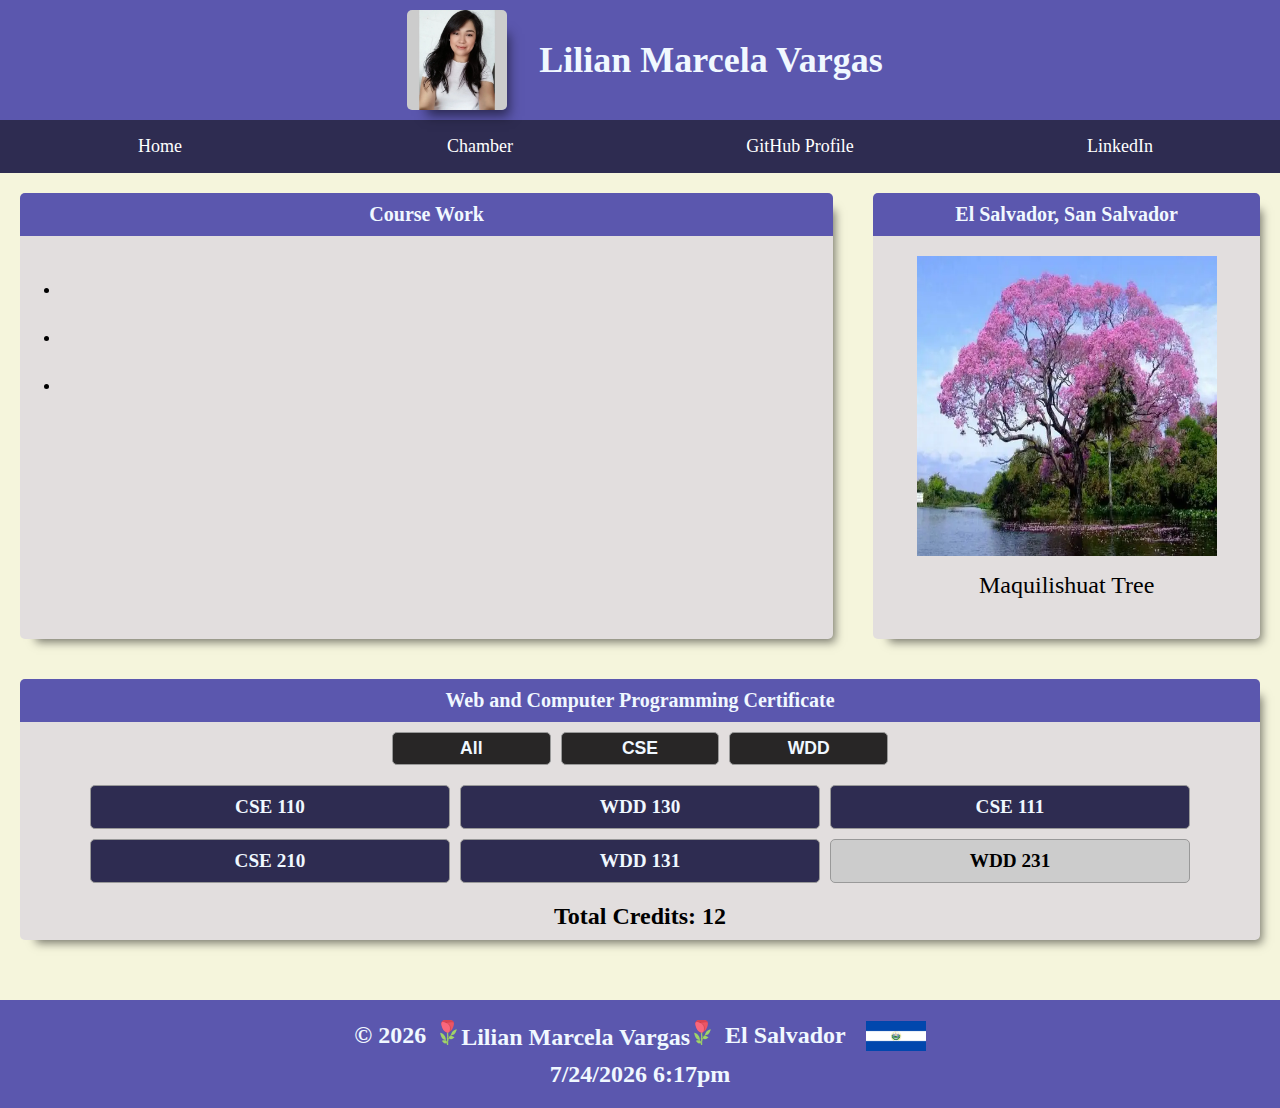
<file: index.html>
<!DOCTYPE html>
<html lang="en">
  <head>
    <meta charset="UTF-8">
    <meta name="viewport" content="width=device-width, initial-scale=1.0" />
    <meta name="author" content="Marcela Vargas" />
    <title>Lilian Marcela Vargas</title>
    <link rel="stylesheet" href="./styles/style.css" />
    <link rel="shortcut icon" href="./images/favicon.ico" type="image/x-icon" />
    <meta property="og:title" content="Lilian Vargas Profile" />
    <meta property="og:type" content="accurate" />
    <meta
      property="og:image"
      content="https://marcelavargasr.github.io/wdd231/images/maquilishuat-tree.webp"
    />
    <meta property="og:image:width" content="600" />
    <meta property="og:image:height" content="400" />
    <meta
      property="og:url"
      content="https://marcelavargasr.github.io/wdd231/"
    />
    <script src="./scripts/script.js" defer></script>
  </head>
  <body>
    <header class="header">
      <div class="author-info">
        <img
          src="./images/profile.webp"
          alt="img-profile"
          width="100"
          height="100"
        />
        <h2>Lilian Marcela Vargas</h2>
      </div>
      <button id="menu"></button>
      <nav class="navigation">
        <a href="./index.html" title="Home">Home</a>
        <a href="./chamber/index.html" title="Chamber" class="active">Chamber</a>
        <a href="https://github.com/MarcelaVargasR" title="github-profile"
          >GitHub Profile</a
        >
        <a
          href="https://www.linkedin.com/in/marcela-vargas-24a674152/"
          title="linkedin"
          >LinkedIn</a
        >
      </nav>
    </header>
    <main>
      <div class="grid">
        <section class="section-course">
          <div class="title-course">
            <span>Course Work</span>
          </div>
          <div class="list-course">
            <ul class="list-c">
              <li></li>
              <li></li>
              <li></li>
            </ul>
          </div>
        </section>
        <section class="info-country">
          <div class="title-country">
            <span>El Salvador, San Salvador</span>
          </div>
          <div class="img-country">
            <img
              src="./images/maquilishuat-tree.webp"
              alt="img-profile"
              width="300"
              height="300"
            />
            <p class="title-img-country">Maquilishuat Tree</p>
          </div>
        </section>
      </div>
      <section class="info-courses">
        <div class="title-certificates">
          <span>Web and Computer Programming Certificate</span>
        </div>
        <div class="button-info" id="filters">
          <button
            id="filter-all"
            class="label small bg-black"
            aria-label="Show all courses"
          >
            All
          </button>
          <button
            id="filter-cse"
            class="label small bg-black"
            aria-label="Show CSE courses"
          >
            CSE
          </button>
          <button
            id="filter-wdd"
            class="label small bg-black"
            aria-label="Show WDD courses"
          >
            WDD
          </button>
        </div>
        <div>
          <ul id="courses" class="border"></ul>
          <dialog id="course-details"></dialog>
        </div>
        <p class="credits">Total Credits: <span id="total-credits"></span></p>
      </section>
    </main>
    <footer class="footer">
      <div class="footer-p-author">
        <div class="info-author">
          <span id="currentyear"></span>
          <span class="name-author"
            ><img
              src="./images/flower-rose-svgrepo-com.svg"
              alt="icon-flower"
              width="25"
              height="25" />Lilian Marcela Vargas<img
              src="./images/flower-rose-svgrepo-com.svg"
              alt="icon-flower"
              width="25"
              height="25"
          /></span>
          <div class="flag-info">
            <span>El Salvador</span>
            <img
              src="./images/Flag_of_El_Salvador.webp"
              alt="flat"
              width="60"
              height="30"
            />
          </div>
        </div>
      </div>
      <p id="lastModified">Last Updated:</p>
    </footer>
  </body>
</html>
</file>
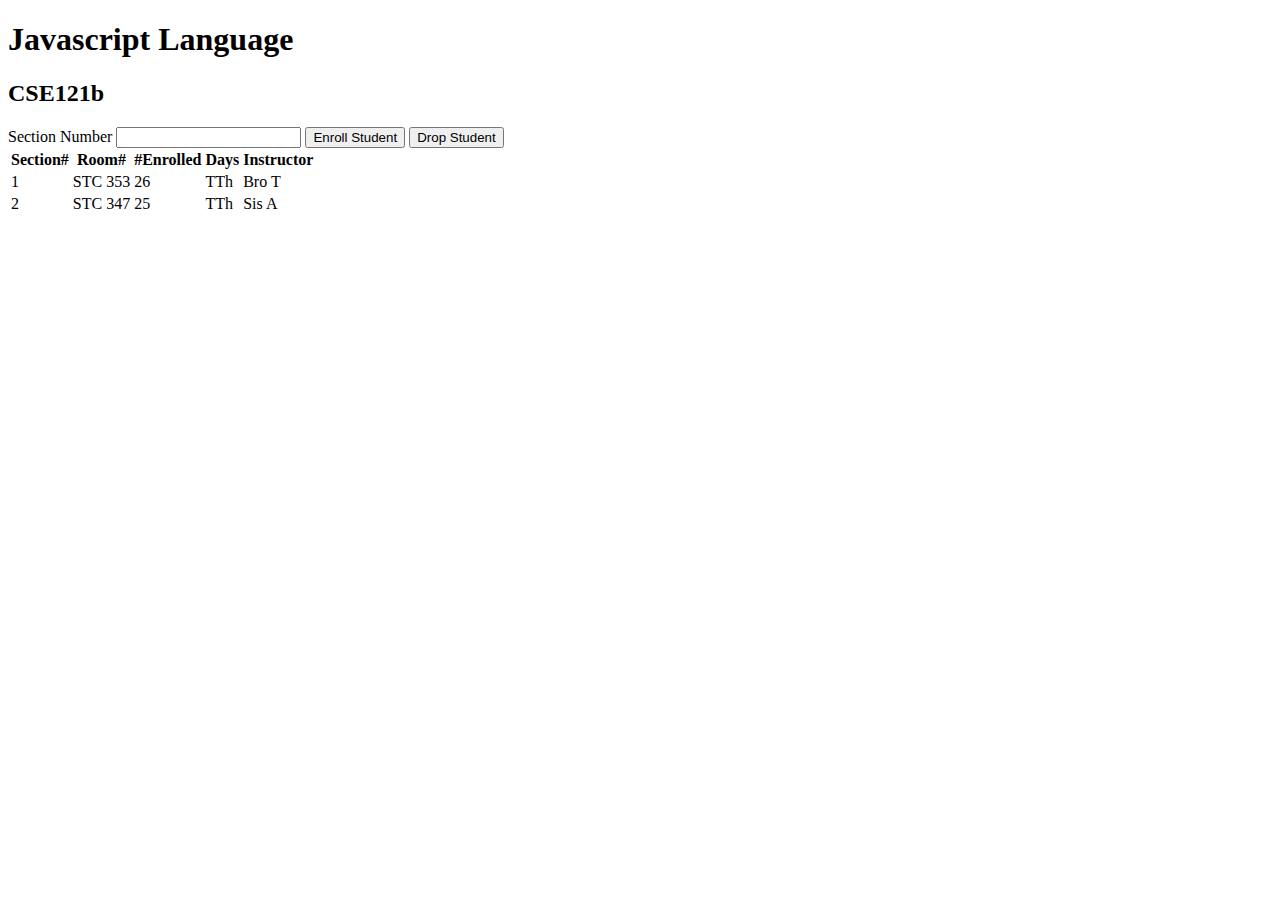
<file: es-modules-activities/modules.html>
<!-- modules.html -->
<!DOCTYPE html>
<html lang="en">
  <head>
    <meta charset="UTF-8" />
    <meta http-equiv="X-UA-Compatible" content="IE=edge" />
    <meta name="viewport" content="width=device-width, initial-scale=1.0" />
    <title>Courses and sections</title>
    <script src="modules.js" type="module"></script>
  </head>
  <body>
    <h1 id="courseName"></h1>
    <h2 id="courseCode"></h2>
    <label for="sectionNumber">Section Number</label>
    <input id="sectionNumber" />
    <button id="enrollStudent">Enroll Student</button>
    <button id="dropStudent">Drop Student</button>

    <table>
      <thead>
        <tr>
          <th>Section#</th>
          <th>Room#</th>
          <th>#Enrolled</th>
          <th>Days</th>
          <th>Instructor</th>
        </tr>
      </thead>
      <tbody id="sections"></tbody>
    </table>
  </body>
</html>
</file>
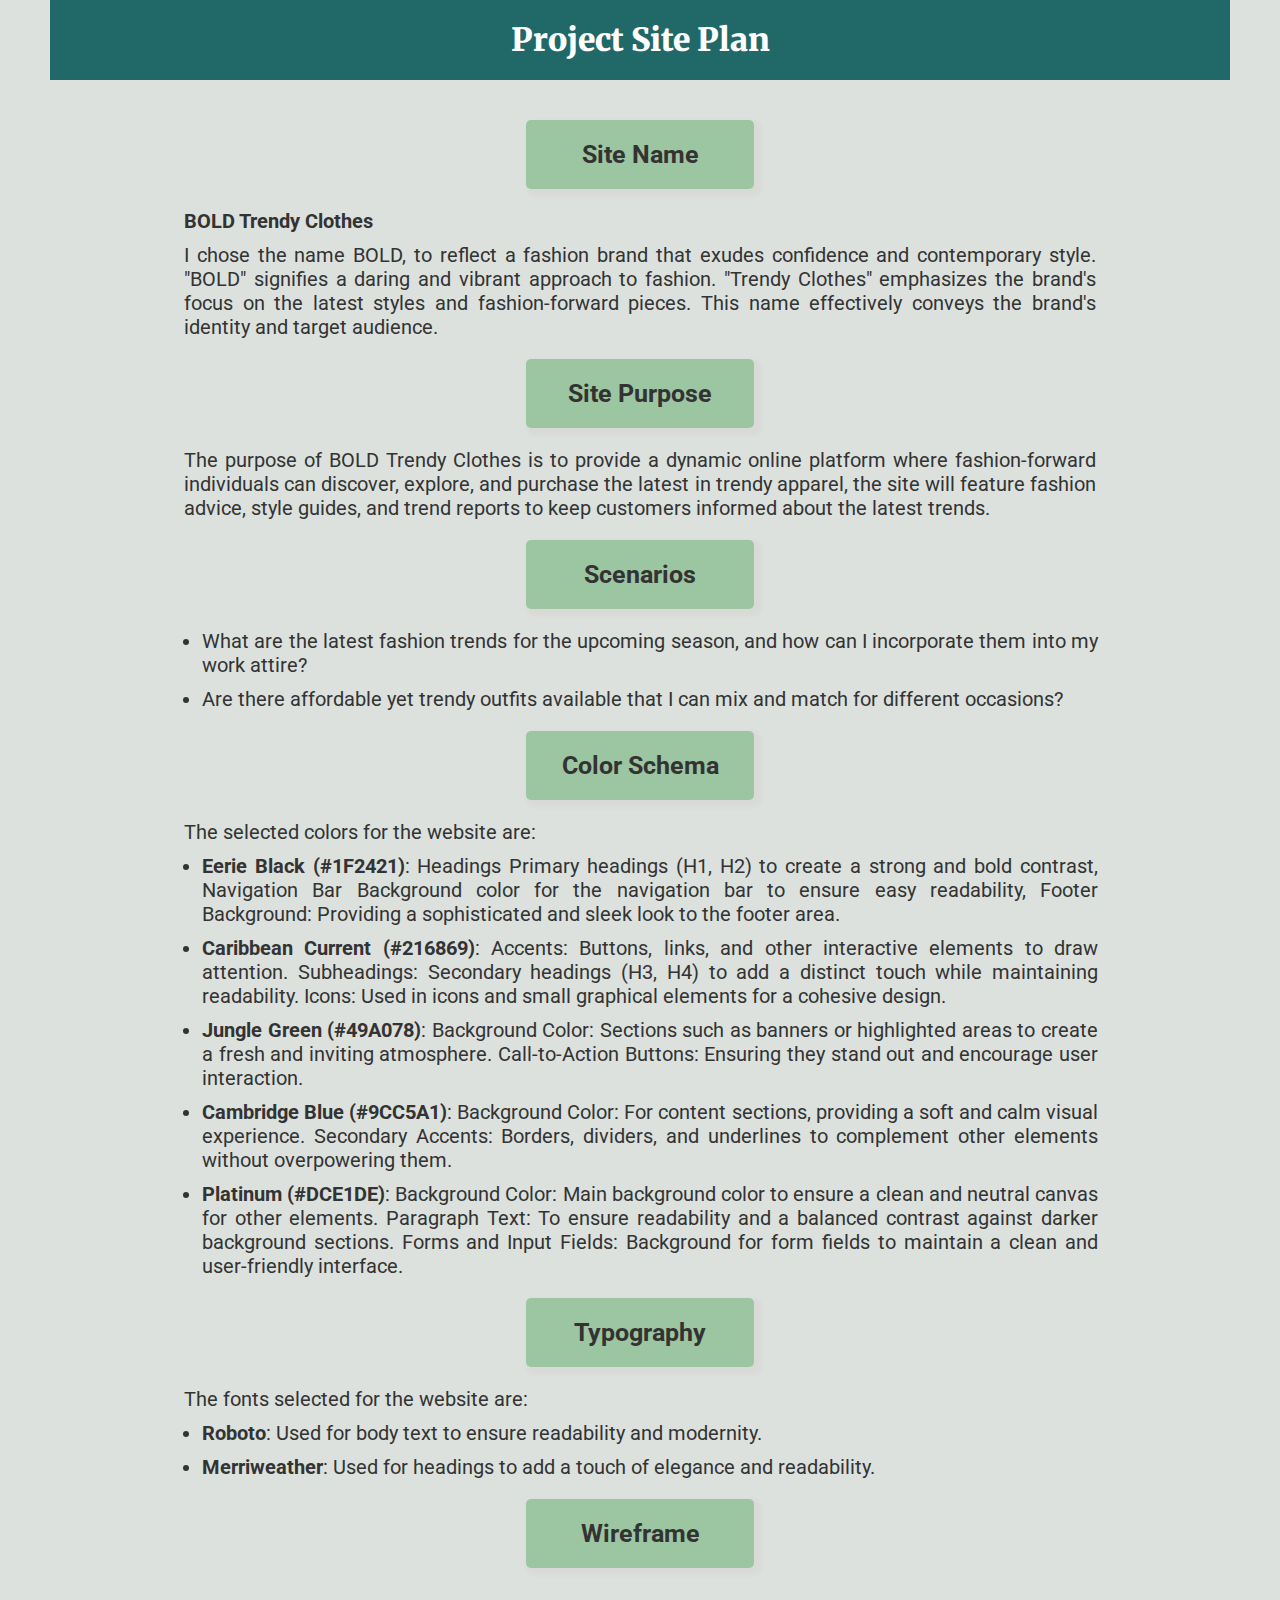
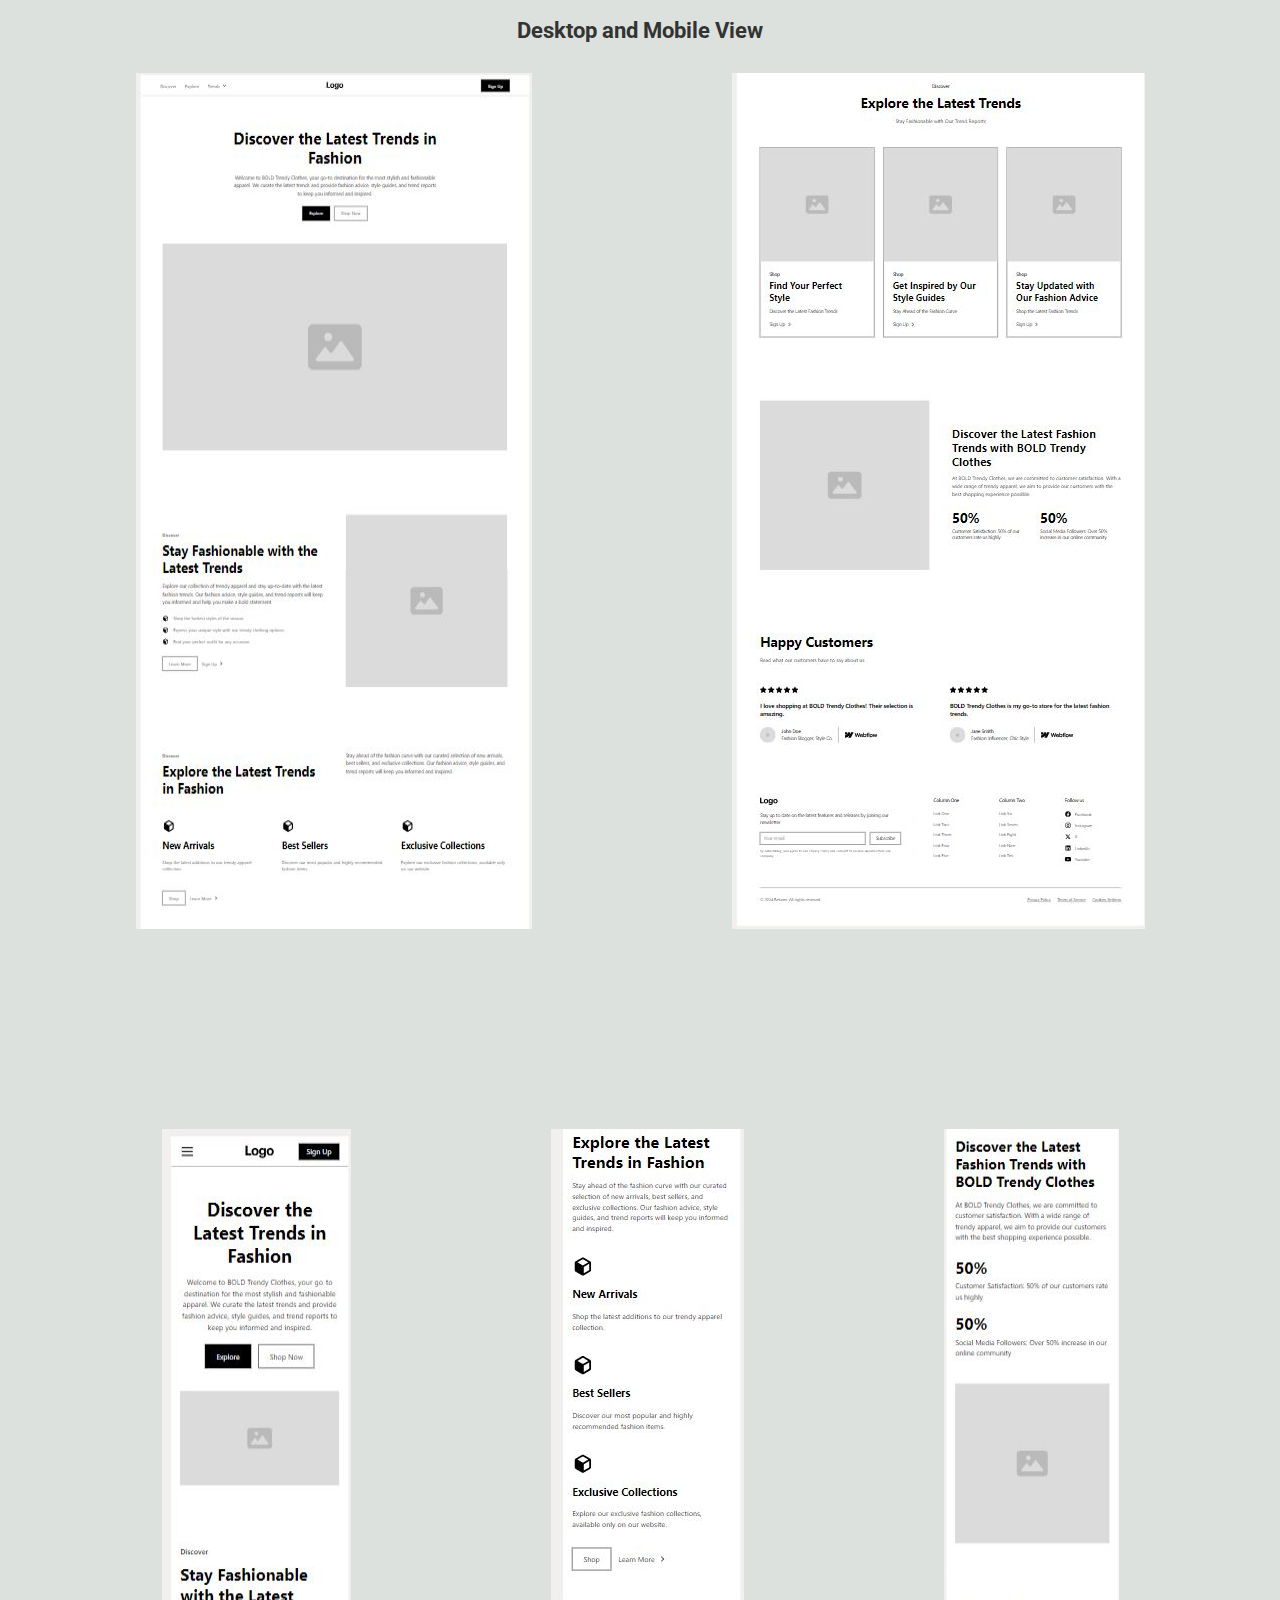
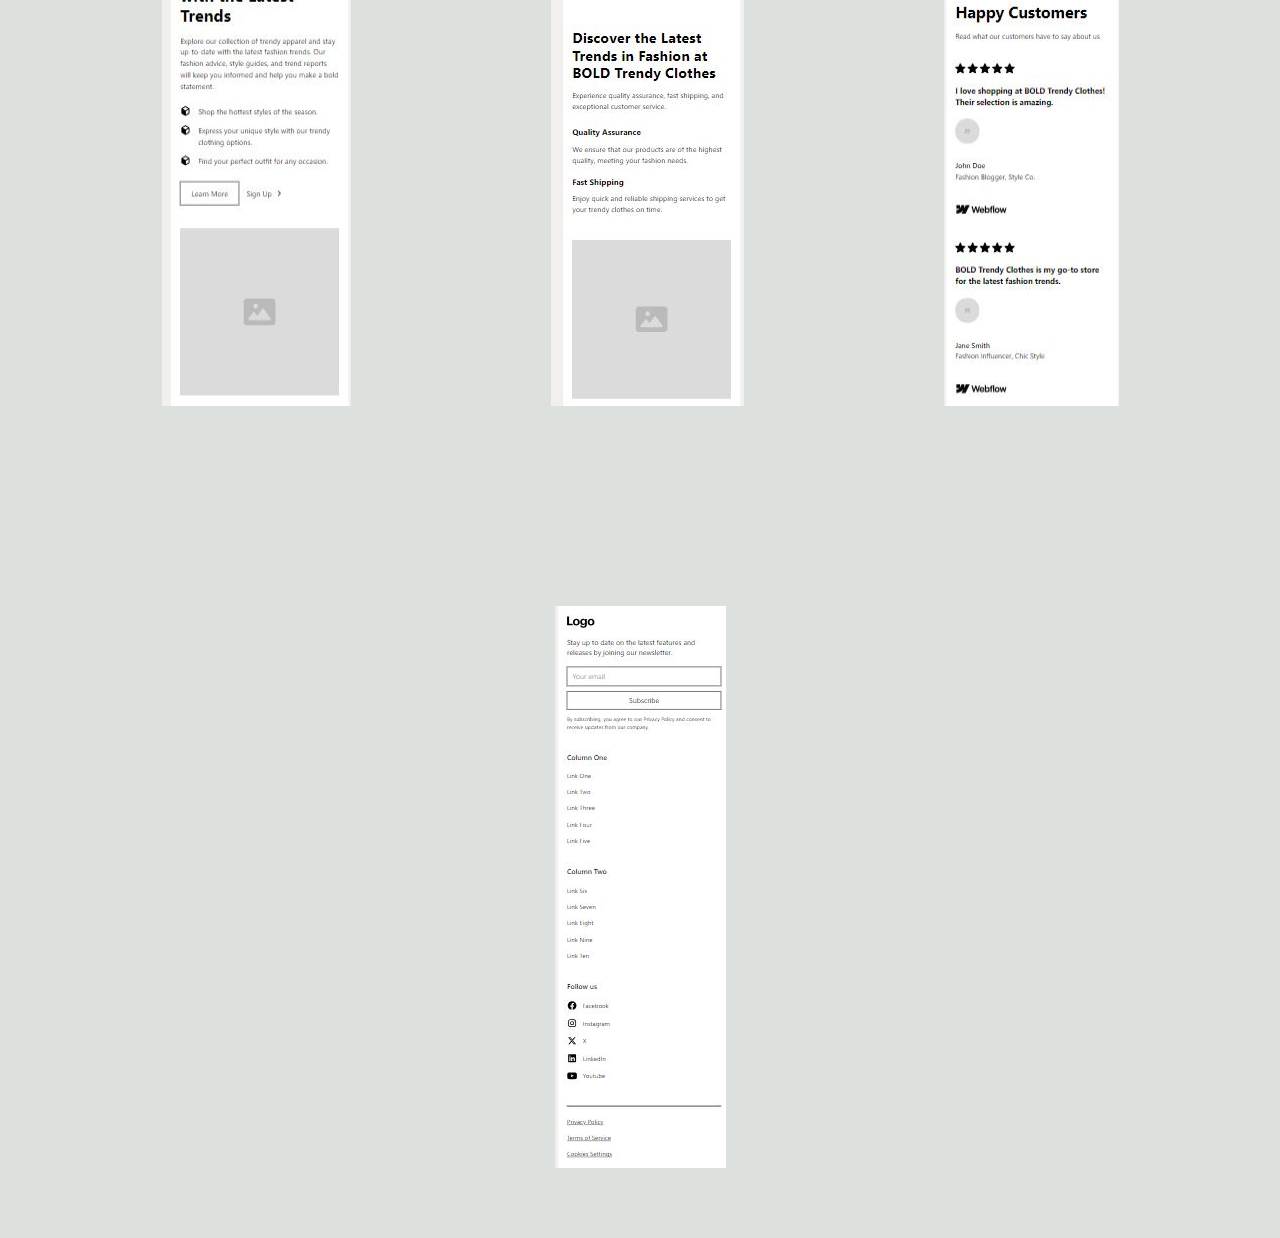
<file: project/siteplan.html>
<!DOCTYPE html>
<html lang="en">
  <head>
    <meta charset="UTF-8" />
    <meta name="viewport" content="width=device-width, initial-scale=1.0" />
    <title>BOLD Trendy Clothes</title>
    <meta name="author" content="Lilian Marcela Vargas" />
    <meta
      name="description"
      content="This is a website for a BOLD Trendy Clothes"
    />
    <meta property="og:title" content="BOLD website" />
    <meta property="og:type" content="website" />
    <!-- cambiar direccion del logo para que sea BOLD -->
    <meta
      property="og:image"
      content="https://marcelavargasr.github.io/wdd231/chamber/images/header-logo.JPG"
    />
    <meta property="og:image:width" content="600" />
    <meta property="og:image:height" content="400" />
    <!-- cambiar direccion de pagina para que sea BOLD -->
    <meta
      property="og:url"
      content="https://marcelavargasr.github.io/wdd231/chamber/directory.html"
    />
    <!-- cambiar el favicon -->
    <link rel="icon" href="./images/favicon-commerce.ico" type="image/x-icon" />
    <link rel="stylesheet" href="./styles/siteplan.css" />
    <link
      href="https://fonts.googleapis.com/css2?family=Roboto:wght@400;700&family=Merriweather:wght@400;700&display=swap"
      rel="stylesheet"
    />
    <title>BOLD Trendy Clothes</title>
  </head>
  <body>
    <header>
      <h1>Project Site Plan</h1>
    </header>

    <main>
      <section id="site-name">
        <h2>Site Name</h2>
        <p><strong>BOLD Trendy Clothes</strong></p>
        <p>
          I chose the name BOLD, to reflect a fashion brand that exudes
          confidence and contemporary style. "BOLD" signifies a daring and
          vibrant approach to fashion. "Trendy Clothes" emphasizes the brand's
          focus on the latest styles and fashion-forward pieces. This name
          effectively conveys the brand's identity and target audience.
        </p>
      </section>

      <section id="site-purpose">
        <h2>Site Purpose</h2>
        <p>
          The purpose of BOLD Trendy Clothes is to provide a dynamic online
          platform where fashion-forward individuals can discover, explore, and
          purchase the latest in trendy apparel, the site will feature fashion
          advice, style guides, and trend reports to keep customers informed
          about the latest trends.
        </p>
      </section>

      <section id="scenarios">
        <h2>Scenarios</h2>
        <ul>
          <li>
            What are the latest fashion trends for the upcoming season, and how
            can I incorporate them into my work attire?
          </li>
          <li>
            Are there affordable yet trendy outfits available that I can mix and
            match for different occasions?
          </li>
        </ul>
      </section>

      <section id="color-schema">
        <h2>Color Schema</h2>
        <p>The selected colors for the website are:</p>
        <ul>
          <li>
            <strong>Eerie Black (#1F2421)</strong>: Headings Primary headings
            (H1, H2) to create a strong and bold contrast, Navigation Bar
            Background color for the navigation bar to ensure easy readability,
            Footer Background: Providing a sophisticated and sleek look to the
            footer area.
          </li>
          <li>
            <strong>Caribbean Current (#216869)</strong>: Accents: Buttons,
            links, and other interactive elements to draw attention.
            Subheadings: Secondary headings (H3, H4) to add a distinct touch
            while maintaining readability. Icons: Used in icons and small
            graphical elements for a cohesive design.
          </li>
          <li>
            <strong>Jungle Green (#49A078)</strong>: Background Color: Sections
            such as banners or highlighted areas to create a fresh and inviting
            atmosphere. Call-to-Action Buttons: Ensuring they stand out and
            encourage user interaction.
          </li>
          <li>
            <strong>Cambridge Blue (#9CC5A1)</strong>: Background Color: For
            content sections, providing a soft and calm visual experience.
            Secondary Accents: Borders, dividers, and underlines to complement
            other elements without overpowering them.
          </li>
          <li>
            <strong>Platinum (#DCE1DE)</strong>: Background Color: Main
            background color to ensure a clean and neutral canvas for other
            elements. Paragraph Text: To ensure readability and a balanced
            contrast against darker background sections. Forms and Input Fields:
            Background for form fields to maintain a clean and user-friendly
            interface.
          </li>
        </ul>
      </section>

      <section id="typography">
        <h2>Typography</h2>
        <p>The fonts selected for the website are:</p>
        <ul>
          <li>
            <strong>Roboto</strong>: Used for body text to ensure readability
            and modernity.
          </li>
          <li>
            <strong>Merriweather</strong>: Used for headings to add a touch of
            elegance and readability.
          </li>
        </ul>
      </section>

      <section class="wireframe">
        <h2>Wireframe</h2>
        <div class="container">
          <div class="conteiner-text">
            <h3>Desktop and Mobile View</h3>
            <div class="container-image">
              <img
                src="./images/wireframe-desktop-1.JPG"
                alt="Desktop view wireframe"
              />
              <img
                src="./images/wireframe-desktop-2.JPG"
                alt="Desktop view wireframe"
              />
              <img
                src="./images/wireframe-mobile-1.JPG"
                alt="Mobile view wireframe"
              />
              <img
                src="./images/wireframe-mobile-2.JPG"
                alt="Mobile view wireframe"
              />
              <img
                src="./images/wireframe-mobile-3.JPG"
                alt="Mobile view wireframe"
              />
              <img
                src="./images/wireframe-mobile-4.JPG"
                alt="Mobile view wireframe"
              />
            </div>
          </div>
        </div>
      </section>
    </main>
  </body>
</html>
</file>
<file: styles/style.css>
*{
    margin: 0;
    padding: 0;
    box-sizing: border-box;
}

:root{
    --primary-color: #215070;
    --secondary-color: #afc93b;
    --accent-color: #5b57ae;
    --background-color: #282626;
}

body{
    font-family: Georgia, 'Times New Roman', Times, serif;
    background-color: beige;
}

/* HEADER */
.header{
    background-color: var(--accent-color);
    color: aliceblue;
}

.author-info{
    display: flex;
    gap: 2rem;
    padding-block: 10px;
    padding-left: 10px;
}

.author-info img{
    box-shadow: 11px 15px 11px -9px rgba(0,0,0,0.52);
    border-radius: 5px;
}

.author-info h2{
    align-self: center;
    font-size: 36px;
}

#menu {
	font-size: 40px;
	border: 0;
	background: none;
	color: #ffffff;
	position: absolute;
	top: 2rem;
	right: 2rem;
}

#menu::before {
	content: "☰";
}

#menu.open::before {
	content: "❎";
}

.navigation {
	display: flex;
	flex-direction: column;
    align-items: flex-start;
    max-width: 100%;
	list-style: none;
	background-color: var(--accent-color);
}

.navigation a {
	display: none;
	padding: 1rem;
	text-align: center;
	text-decoration: none;
	color: #fff;
}
.navigation a:hover {
	background-color:var(--primary-color);
	color: #ffffff;
    font-size: 18px;
    width: 100%;
    text-align: left;
	font-weight: 700;
}

.open a {
	display: block;
}

/* MAIN */
.section-course{
    background-color: rgb(226, 222, 222);
    margin: 20px;
    box-shadow: 9px 10px 9px -7px rgba(0,0,0,0.52);
    border-radius: 5px;
    padding-bottom: 10px;
}

.title-course{
    background-color: #5b57ae;
    color: aliceblue;
    font-size: 20px;
    font-weight: 600;
    padding: 10px;
    text-align: center;
    border-top-left-radius: 5px;
    border-top-right-radius: 5px;
}

.list-course{
    margin: 30px;
}

.list-c{
    list-style-type: disc;
}

.list-course li{
    margin-left: 10px;
    padding: 15px;
}

/* SECOND SECTION */
.info-country{
    background-color: rgb(226, 222, 222);
    margin: 20px;
    box-shadow: 9px 10px 9px -7px rgba(0,0,0,0.52);
    border-radius: 5px;
}

.title-country{
    background-color: #5b57ae;
    color: aliceblue;
    font-size: 20px;
    font-weight: 600;
    padding: 10px;
    text-align: center;
    border-top-left-radius: 5px;
    border-top-right-radius: 5px;
}

.img-country{
    display: flex;
    flex-direction: column;
    align-items: center;
    justify-content:center;
    gap: 1rem;
    margin: 20px;     
}

.title-img-country{
    width: 100%;
    text-align: center;
    font-size: 24px;
    margin-bottom: 20px;
}

/* THIRD SECTION */
.info-courses{
    background-color: rgb(226, 222, 222);
    margin: 20px;
    box-shadow: 9px 10px 9px -7px rgba(0,0,0,0.52);
    border-radius: 5px;
    padding-bottom: 10px;
}

.title-certificates{
    background-color: #5b57ae;
    color: aliceblue;
    font-size: 20px;
    font-weight: 600;
    padding: 10px;
    text-align: center;
    border-top-left-radius: 5px;
    border-top-right-radius: 5px;
}

.button-info{
    display: flex;
    flex-direction: row;
    justify-content: space-around;
    margin: 10px;
    gap: 10px;
}

.label{
    width: 100%;
    font-size: 1.2rem;
    font-weight: bold;
    padding: 10px;
    border-radius: 5px;
    display: flex;
    justify-content: center;
    background-color: #ccc;
    border: 1px solid #999;
    transition: trasform 0.3s ease linear 0s;
}

.label.small{
    font-size: 1.1rem;
    padding: 5px;
}

.label.bg-black{
    background-color: #282626;
    color: aliceblue;
}

.label.bg-secondary{
    background-color: #2e2c51;
    color: aliceblue;
}

#courses{
    display: flex;
    flex-direction: column;
    gap: 10px;
    margin: 20px;

}

ul{
    list-style-type: none;
}

/* dialog */
dialog{
    border: 1px solid black;
    border-radius: .25rem;
    padding: 1rem;
    background-color: #fff;
    box-shadow: 0 0 3rem #777;
    width: 90%;
    max-width: 600px;
}

::backdrop{
    background-color: rgba(0,0,0,0.5);
}

dialog button{
    position: absolute;
    top: 23px;
    right: 23px;
    padding: .5rem 1rem;
    border: 1px solid rgba(0,0,0,0.1);
}

.credits{
    /* border: 1px solid red; */
    text-align: center;
    font-size: 24px;
    font-weight: bold;
}


/* FOOTER */
.footer{
    background-color: var(--accent-color);
    color: aliceblue;
    display: flex;
    flex-direction: column;
    justify-content: center;
    align-items: center;
    font-size: 24px;
    gap: 10px;
    padding: 20px;
    font-weight: bold;
    margin-top: 60px;
}

.info-author{
    display: flex;
    flex-direction: column;
    gap: 10px;
    justify-content: center;
    align-items: center;

}

.flag-info{
    display: flex;
    flex-direction: row;
    align-items: center;
    justify-content: center;
    gap: 20px;
}

@media (min-width: 768px){
    #menu {
		display: none;
	}

    .author-info{
        justify-content: center;
    }

	.navigation {
		flex-direction: row;
        font-size: 18px;
        background-color: #2e2c51;
	}

	.navigation a {
		display: block;
		flex: 1 1 100%;
	}

    .navigation a:hover {
        background-color:#2e2c51;
        color:#afc93b;
        font-size: 18px;
        width: 100%;
        text-align: center;
        font-weight: 700;
        border-radius: 5px;
    }

    .grid{
        display: grid;
        grid-template-columns: repeat(3, 1fr);
    }

    .section-course{
        grid-column: span 2;
    }

    .button-info{
        max-width: 40%;
        margin-inline: auto;

    }

    #courses{
        flex-direction: row;
        flex-wrap: wrap;
        justify-content: center;
    }

    #courses li{
        width: 30%;
    }

    /* FOOTER */
   .footer-p-author{
    display: flex;
    flex-direction: row;
    width: 100%;
    justify-content: center;
    align-items: center;
    gap: 1rem;
   }

   .info-author{
    flex-direction: row;
   }


    
}
</file>
<file: project/styles/siteplan.css>
* {
  margin: 0;
  padding: 0;
  box-sizing: border-box;
}

body {
  background-color: #DCE1DE;
  color: #333333;
  font-family: "Roboto", sans-serif;
  margin-inline: 50px;
}

header {
  background-color: #216869;
  color: #ffffff;
  text-align: center;
  padding: 20px;
}

/* Headings */
h1 {
  color: #ffffff;
  font-family: "Merriweather", serif;
  font-weight: 900;
}

h2 {
  margin-bottom: 15px;
  font-size: 25px;
  width: 20%;
  margin-inline: auto;
  border-radius: 5px;
  box-shadow: 4px 4px 4px 3px #ab4a4a0d;
  padding-block: 20px;
  margin-block: 20px;
  text-align: center;
  background-color: #9CC5A1;
}

/* Main Content */
main {
  padding: 20px;
}

p {
  margin-bottom: 10px;
  font-size: 20px;
  text-align: center;
  margin-inline: 10%;
  text-align: justify;
}

/* Lists */
ul {
  list-style-type: disc;
  padding-left: 20px;
}

li {
  font-size: 20px;
}

ul li {
  margin-bottom: 10px;
  text-align: center;
  margin-inline: 10%;
  text-align: justify;
}

/* Wireframe Images */
.container {
  display: flex;
  flex-wrap: wrap;
  gap: 10%;
  align-items:flex-start;
  justify-content: center;
}

.container div h3 {
  text-align: center;
  margin-block: 30px;
  font-size: 22px;
}

.container-image{
    display: flex;
    flex-wrap: wrap;
    gap: 200px;
    justify-content: center;
    margin-bottom: 50px;
}

/* FOOTER */
.footer {
  flex-grow: 1;
  grid-column: 1/5;
  grid-row: 11/12;
  display: flex;
  flex-direction: column;
  justify-content: center;
  align-items: center;
  font-size: 18px;
  padding: 25px;
  background-color: #f0f8fb;
  color: var(--primary-color);
  font-weight: bold;
}

.footer-card {
  display: flex;
  gap: 10px;
}
</file>
